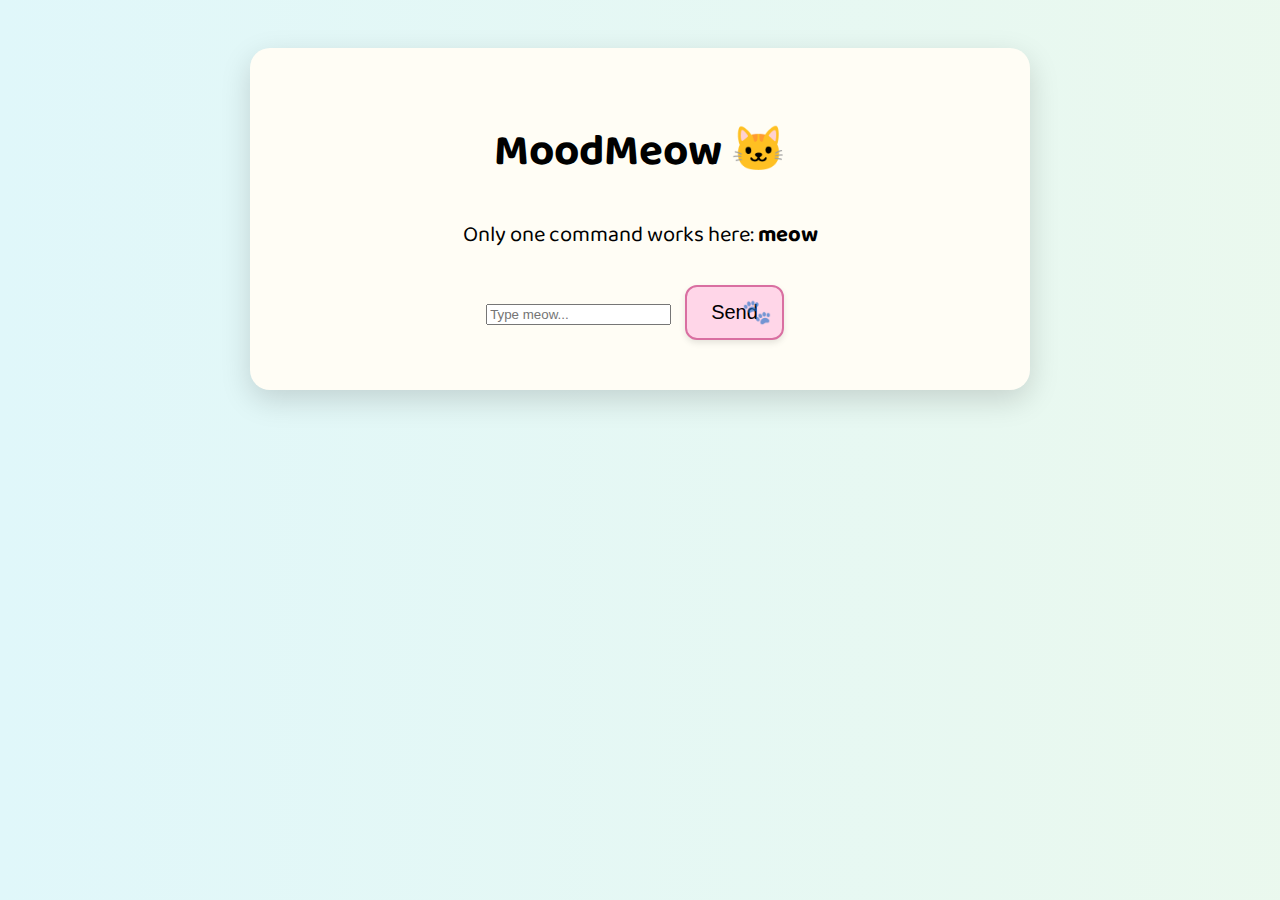
<file: index.html>
<!DOCTYPE html>
<html lang="en">
<head>
  <meta charset="UTF-8" />
  <title>MoodMeow</title>
  <link rel="stylesheet" href="styles.css" />
</head>
<body>
  <div class="container">
    <h1>MoodMeow 🐱</h1>
    <p>Only one command works here: <strong>meow</strong></p>
    <input type="text" id="userInput" placeholder="Type meow..." />
    <button onclick="submitMeow()">Send</button>
  </div>

  <script src="script.js"></script>
</body>
</html>
</file>
<file: styles.css>
@import url('https://fonts.googleapis.com/css2?family=Baloo+2&display=swap');

body {
  font-family: 'Baloo 2', cursive;
  background: linear-gradient(270deg, #ffe0f0, #fffbd6, #e0f7fa);
  background-size: 600% 600%;
  animation: gradientMove 10s ease infinite;
  text-align: center;
  padding: 40px;
  font-size: 22px; /* increased font size */
}

@keyframes gradientMove {
  0% { background-position: 0% 50%; }
  50% { background-position: 100% 50%; }
  100% { background-position: 0% 50%; }
}

.container {
  max-width: 700px;
  margin: auto;
  background-color: #fffdf5;
  border-radius: 20px;
  padding: 40px;
  box-shadow: 0 10px 30px rgba(0,0,0,0.15);
  animation: floaty 4s ease-in-out infinite;
}

@keyframes floaty {
  0%, 100% { transform: translateY(0); }
  50% { transform: translateY(-8px); }
}

.title {
  font-size: 3.2rem;
  color: #d96fa1;
  margin-bottom: 10px;
  animation: popIn 1s ease;
}

.subtitle, .mood-text {
  font-size: 1.6rem;
  color: #444;
  margin-bottom: 20px;
  animation: fadeIn 1s ease-in-out;
}

@keyframes popIn {
  0% { transform: scale(0); opacity: 0; }
  100% { transform: scale(1); opacity: 1; }
}

@keyframes fadeIn {
  from { opacity: 0; transform: translateY(20px); }
  to { opacity: 1; transform: translateY(0); }
}

select, button {
  padding: 14px 24px;
  font-size: 20px;
  border-radius: 12px;
  margin: 10px;
  border: 2px solid #d96fa1;
  background-color: #fff;
  transition: all 0.3s ease;
  box-shadow: 0 3px 6px rgba(0,0,0,0.1);
}

button {
  background-color: #ffd6e8;
  cursor: pointer;
  position: relative;
  overflow: hidden;
}

button:hover {
  background-color: #ffafd0;
  transform: scale(1.05);
}

button::after {
  content: "🐾";
  position: absolute;
  right: 10px;
  top: 50%;
  transform: translateY(-50%);
  font-size: 24px;
  opacity: 0.6;
  pointer-events: none;
}

.back-link {
  color: #d96fa1;
  text-decoration: none;
  font-size: 20px;
  display: inline-block;
  margin-top: 20px;
  transition: transform 0.3s ease;
}

.back-link:hover {
  transform: scale(1.1) rotate(-3deg);
  color: #ff6fa1;
}

.cat-bounce {
  font-size: 3rem;
  margin: 20px 0;
  animation: pawBounce 0.7s infinite alternate ease-in-out;
}
.large-select {
  font-size: 26px;
  padding: 18px 30px;
  width: 300px;
}

.meow-button {
  font-size: 28px;
  padding: 18px 40px;
  background-color: #ffd6e8;
  border: 2px solid #d96fa1;
  border-radius: 15px;
  cursor: pointer;
  transition: transform 0.3s ease;
  box-shadow: 0 3px 6px rgba(0,0,0,0.1);
}

.meow-button:hover {
  background-color: #ffafd0;
  transform: scale(1.05);
}

.big-mood-text {
  font-size: 2rem;
  color: #222;
}

.large-box {
  max-width: 850px;
  padding: 60px;
}
.meow-again-btn {
  display: inline-block;
  font-size: 24px;
  background-color: #ffd6e8;
  color: #d94f9a;
  padding: 14px 30px;
  margin-top: 30px;
  border: 2px solid #d96fa1;
  border-radius: 12px;
  text-decoration: none;
  font-weight: bold;
  transition: transform 0.3s ease, background-color 0.3s ease;
  box-shadow: 0 4px 10px rgba(0, 0, 0, 0.1);
}

.meow-again-btn:hover {
  background-color: #ffafd0;
  transform: scale(1.05) rotate(-1deg);
  color: #b43e7e;
}
.nyan-container {
  margin: 30px auto;
  display: flex;
  justify-content: center;
}

.nyan-gif {
  max-width: 100%;
  width: 250px;
  border-radius: 12px;
  box-shadow: 0 6px 20px rgba(0, 0, 0, 0.2);
}

@keyframes pawBounce {
  0% { transform: translateY(0); }
  100% { transform: translateY(-15px); }
</file>
